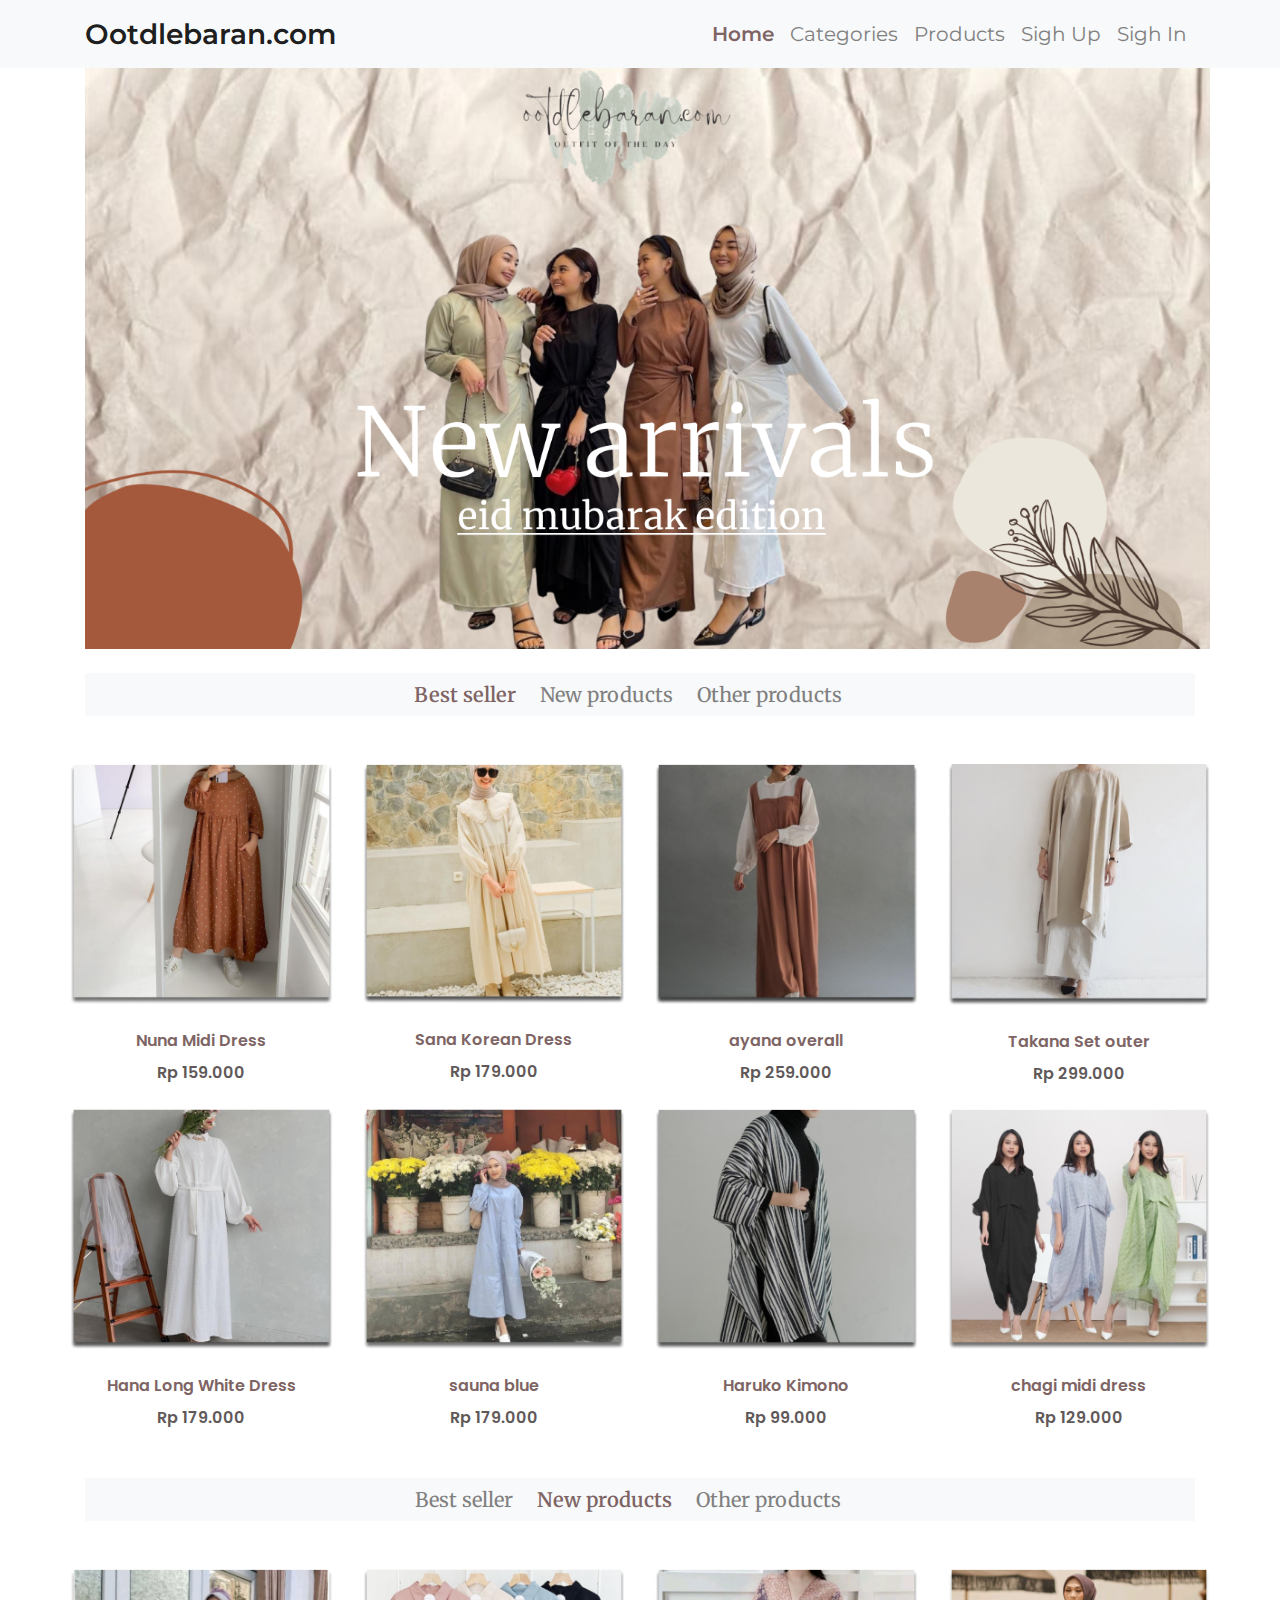
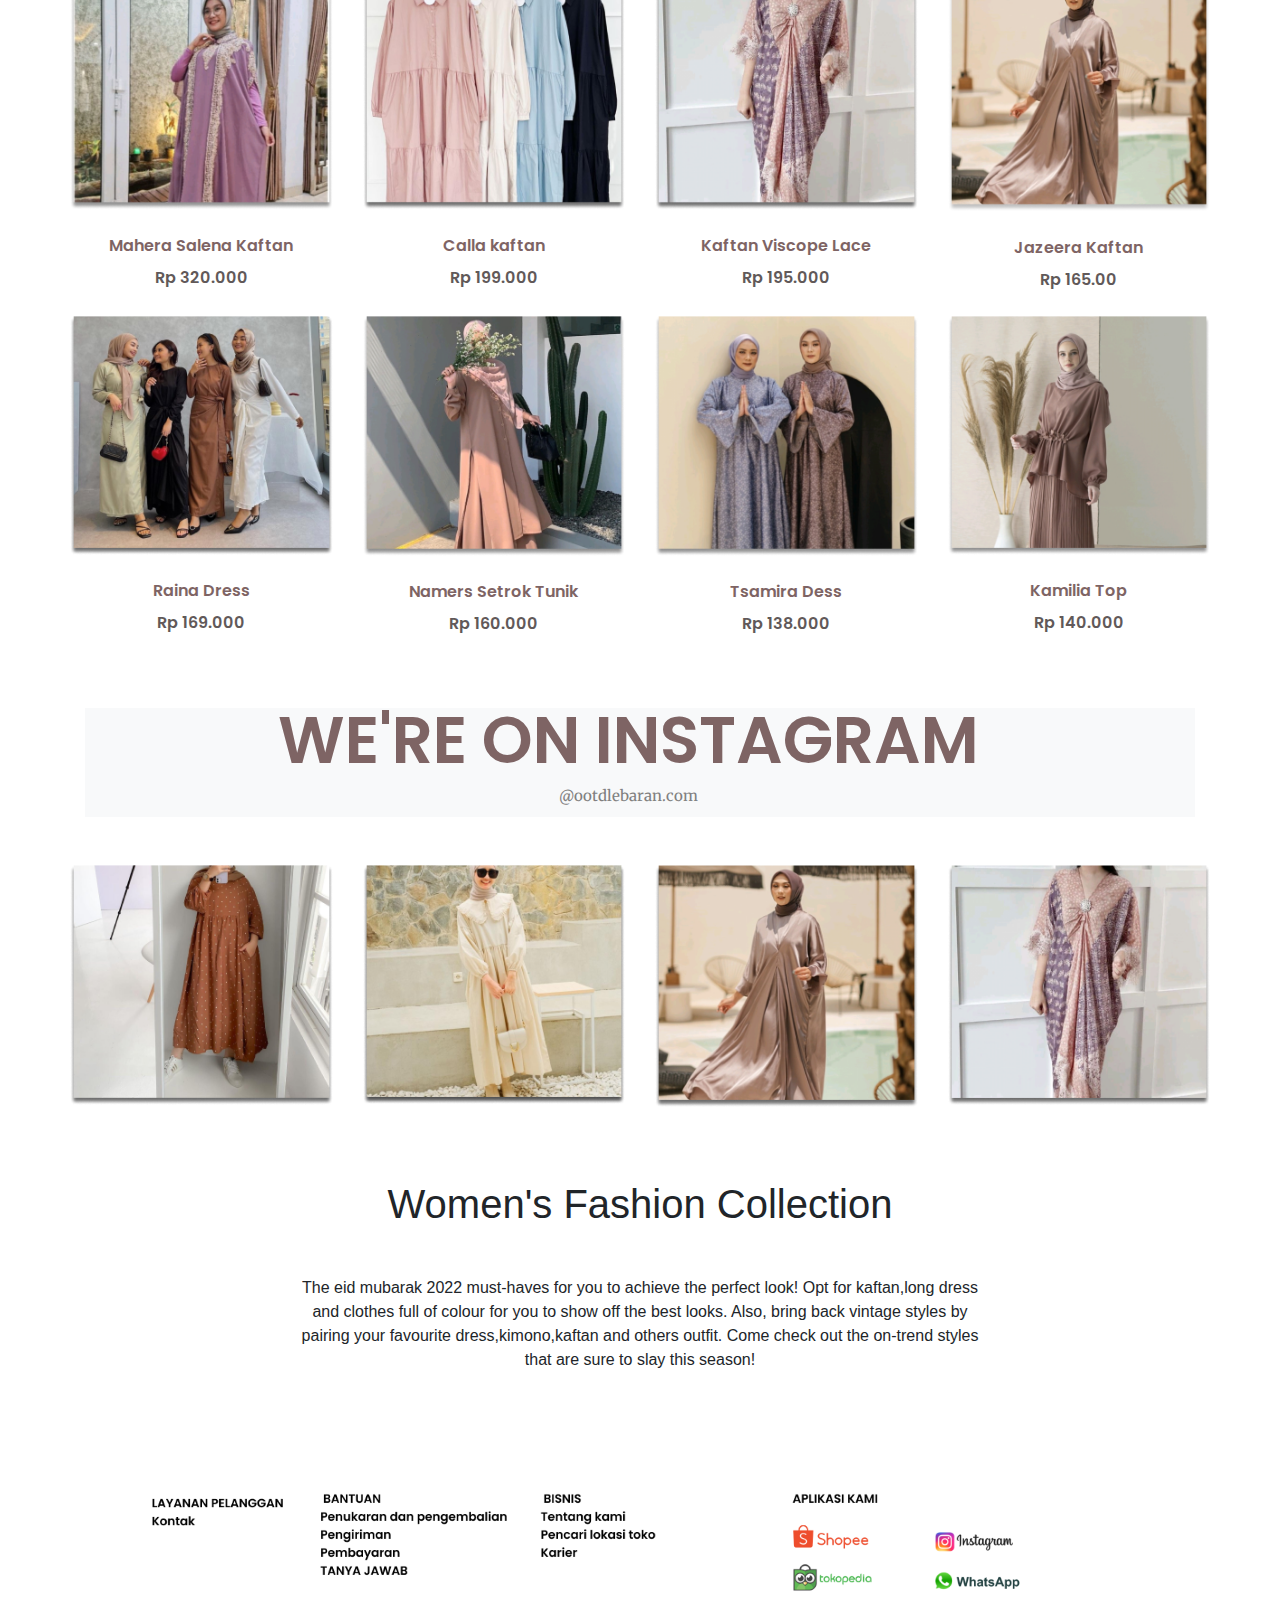
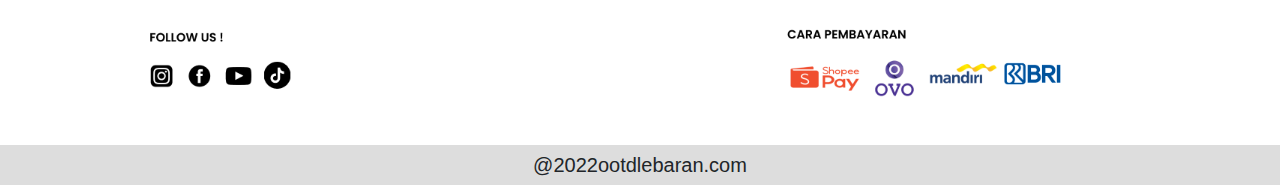
<file: index.html>
<!doctype html>
<html lang="en">
  <head>
    <!-- Required meta tags -->
    <meta charset="utf-8">
    <meta name="viewport" content="width=device-width, initial-scale=1, shrink-to-fit=no">

    <!-- Bootstrap CSS -->
    <link rel="stylesheet" href="frondend/libraries/bootstrap/css/bootstrap.css">
    <!-- My CSS-->
    <link rel="stylesheet" href="frondend/styles/main.css">

    <!--google fonts-->
    <link href="https://fonts.googleapis.com/css2?family=Merriweather:wght@300;400;700&family=Montserrat:wght@100;200;300;400;500;600;700&family=Poppins:wght@100;200;300;400;500;600;700&display=swap" rel="stylesheet">

    <title>ootdlebaran.com</title>
  </head>
  <body>

    <!--header-->
    <header>
      <nav class="navbar navbar-expand-lg navbar-light bg-light">
       <div class="container">
        <a class="navbar-brand" href="#">Ootdlebaran.com</a>
        <button class="navbar-toggler" type="button" data-toggle="collapse" data-target="#navbarNav" aria-controls="navbarNav" aria-expanded="false" aria-label="Toggle navigation">
          <span class="navbar-toggler-icon"></span>
        </button>
        <div class="collapse navbar-collapse" id="navbarNav">
          <ul class="navbar-nav ml-auto">
            <li class="nav-item active ">
              <a class="nav-link active  " href="index.html">Home </a>
            </li>
            <li class="nav-item ">
              <a class="nav-link " href="indexctg.html">Categories</a>
            </li>
            <li class="nav-item">
              <a class="nav-link" href="index2.html">Products</a>
            </li>
            <li class="nav-item">
              <a class="nav-link" href="#">Sigh Up</a>
            </li>
            <li class="nav-item">
              <a class="nav-link" href="#">Sigh In</a>
            </li>
          </ul>
        </div>
       </div>
      </nav>
    </header>
    <!--Tutup header-->

    <!--Hero Section-->
    <section>
      <div class="container">
        <div class="row ml-auto">
            <img src="frondend/img/Group 39.png" class="img-fluid">
        </div>
      </div>
    </section>
    <!--Tutup Hero Section-->
  <br>
     <!--judul-->
     <trend>
      <div class="container">
        <nav class="navbar navbar-expand-lg navbar-light bg-light">
          <button class="navbar-toggler" type="button" data-toggle="collapse" data-target="#navbarNav" aria-controls="navbarNav" aria-expanded="false" aria-label="Toggle navigation">
            <span class="navbar-toggler-icon"></span>
          </button>
          <div class="collapse navbar-collapse" id="navbarNav">
            <ul class="navbar-nav m-auto">
              <li class="nav1-item active mr-4">
                <a class="nav1-link active" href="index.html"> Best seller </a>
              </li>
              <li class="nav1-item mr-4">
                <a class="nav1-link " href="#">New products</a>
              </li>
              <li class="nav1-item mr-4">
                <a class="nav1-link " href="#">Other products</a>
              </li>
            </ul>
          </div>
        </nav>
      </div>
     </trend>
     <!--tutup judul-->

    <!--Best Seller -->
    <section class="best-products">
      <div class="container">
        <div class="row"> 
        </div>
        <div class="row">
          <div class="col-6 col-md-4 col-lg-3">
            <div class="col-12">
              <h4 class="mb-5 mt-5"></h4>
            </div>
          </div>
          <div class="row">
            <div class="col-6 col-md-4 col-lg-3">
              <a href="index2.html" class="component-products d-block"> 
                <div class="products-image mb-4">
                  <img src="frondend/img/gambar atas 1.png" alt="" class="w-100" />
                </div>
                <div class="products-text mb-2">
                  Nuna Midi Dress
                </div>
                <div class="products-price">
                  Rp 159.000
                </div>
                <br>
              </a>
            </div>
            <div class="col-6 col-md-4 col-lg-3">
              <a href="index2.html" class="component-products d-block"> 
                <div class="products-image mb-4">
                  <img src="frondend/img/gambar atas 2.png" alt="" class="w-100" />
                </div>
                <div class="products-text mb-2">
                  Sana Korean Dress
                </div>
                <div class="products-price">
                  Rp 179.000
                </div>
              </a>
            </div>
            <div class="col-6 col-md-4 col-lg-3">
              <a href="index2.html" class="component-products d-block"> 
                <div class="products-image mb-4">
                  <img src="frondend/img/gambar atas 3.png" alt="" class="w-100" />
                </div>
                <div class="products-text mb-2">
                  ayana overall
                </div>
                <div class="products-price">
                  Rp 259.000
                </div>
              </a>
            </div>
            <div class="col-6 col-md-4 col-lg-3">
              <a href="index2.html" class="component-products d-block"> 
                <div class="products-image mb-4">
                  <img src="frondend/img/gambar atas 4.png" alt="" class="w-100" />
                </div>
                <div class="products-text mb-2">
                  Takana Set outer 
                </div>
                <div class="products-price">
                  Rp 299.000
                </div>
              </a>
            </div>
            <div class="col-6 col-md-4 col-lg-3">
              <a href="index2.html" class="component-products d-block"> 
                <div class="products-image mb-4">
                  <img src="frondend/img/gambar atas 5.png" alt="" class="w-100" />
                </div>
                <div class="products-text mb-2">
                  Hana Long White Dress 
                </div>
                <div class="products-price">
                  Rp 179.000
                </div>
              </a>
            </div>
            <div class="col-6 col-md-4 col-lg-3">
              <a href="index2.html" class="component-products d-block"> 
                <div class="products-image mb-4">
                  <img src="frondend/img/gambar atas 6.png" alt="" class="w-100" />
                </div>
                <div class="products-text mb-2">
                  sauna blue 
                </div>
                <div class="products-price">
                  Rp 179.000
                </div>
              </a>
            </div>
            <div class="col-6 col-md-4 col-lg-3">
              <a href="pages/detail.html" class="component-products d-block"> 
                <div class="products-image mb-4">
                  <img src="frondend/img/gambar atas 7.png" alt="" class="w-100" />
                </div>
                <div class="products-text mb-2">
                  Haruko Kimono 
                </div>
                <div class="products-price">
                Rp 99.000
                </div>
                <br>
              </a>
            </div>
            <div class="col-6 col-md-4 col-lg-3">
              <a href="index2.html" class="component-products d-block"> 
                <div class="products-image mb-4">
                  <img src="frondend/img/gambar atass 8.png" alt="" class="w-100" />
                </div>
                <div class="products-text mb-2">
                  chagi midi dress
                </div>
                <div class="products-price">
                  Rp 129.000
                </div>
              </a>
            </div>
          </div>
        </div>
      </section>
      <br>

      <!--judul 2-->
      <trend>
        <div class="container">
        <nav class="navbar navbar-expand-lg navbar-light bg-light">
          <button class="navbar-toggler" type="button" data-toggle="collapse" data-target="#navbarNav" aria-controls="navbarNav" aria-expanded="false" aria-label="Toggle navigation">
            <span class="navbar-toggler-icon"></span>
          </button>
          <div class="collapse navbar-collapse" id="navbarNav">
            <ul class="navbar-nav m-auto">
              <li class="nav1-item mr-4">
                <a class="nav1-link " href="#"> Best seller </a>
              </li>
              <li class="nav1-item active mr-4">
                <a class="nav1-link active  " href="#">New products</a>
              </li>
              <li class="nav1-item mr-4">
                <a class="nav1-link " href="#">Other products</a>
              </li>
            </ul>
          </div>
        </nav>
      </div>
     </trend>
     <!--tutup judul-->

   <!-- new products -->
    <section class="best-products">
    <div class="container">
      <div class="row"> 
      </div>
      <div class="row">
        <div class="col-6 col-md-4 col-lg-3">
          <div class="col-12">
            <h4 class="mb-5 mt-5"></h4>
          </div>
        </div>
        <div class="row">
          <div class="col-6 col-md-4 col-lg-3">
            <a href="index2.html" class="component-products d-block"> 
              <div class="products-image mb-4">
                <img src="frondend/img/gambar 2.png" alt="" class="w-100" />
              </div>
              <div class="products-text mb-2">
                Mahera Salena  Kaftan 
              </div>
              <div class="products-price">
                Rp 320.000
              </div>
            </a>
          </div>
          <div class="col-6 col-md-4 col-lg-3">
            <a href="index2.html" class="component-products d-block"> 
              <div class="products-image mb-4">
                <img src="frondend/img/WhatsApp Image 2022-04-13 at 20.20 5.png" alt="" class="w-100" />
              </div>
              <div class="products-text mb-2">
                Calla kaftan 
              </div>
              <div class="products-price">
                Rp 199.000
              </div>
            </a>
          </div>
          <div class="col-6 col-md-4 col-lg-3">
            <a href="index2.html" class="component-products d-block"> 
              <div class="products-image mb-4">
                <img src="frondend/img/gambar 3.png" alt="" class="w-100" />
              </div>
              <div class="products-text mb-2">
                Kaftan Viscope Lace 
              </div>
              <div class="products-price">
                Rp 195.000
              </div>
            </a>
          </div>
          <div class="col-6 col-md-4 col-lg-3">
            <a href="index2.html" class="component-products d-block"> 
              <div class="products-image mb-4">
                <img src="frondend/img/gambar 4.png" alt="" class="w-100" />
              </div>
              <div class="products-text mb-2">
                Jazeera Kaftan 
              </div>
              <div class="products-price">
                Rp 165.00
              </div>
              <br>
            </a>
          </div>
          <div class="col-6 col-md-4 col-lg-3">
            <a href="index2.html" class="component-products d-block"> 
              <div class="products-image mb-4">
                <img src="frondend/img/gambar 5.png" alt="" class="w-100" />
              </div>
              <div class="products-text mb-2">
                Raina Dress
              </div>
              <div class="products-price">
                Rp 169.000
              </div>
            </a>
          </div>
          <div class="col-6 col-md-4 col-lg-3">
            <a href="index2.html" class="component-products d-block"> 
              <div class="products-image mb-4">
                <img src="frondend/img/gambar 6.png" alt="" class="w-100" />
              </div>
              <div class="products-text mb-2">
                Namers Setrok Tunik
              </div>
              <div class="products-price">
                Rp 160.000
              </div>
            </a>
          </div>
          <div class="col-6 col-md-4 col-lg-3">
            <a href="index2.html" class="component-products d-block"> 
              <div class="products-image mb-4">
                <img src="frondend/img/gambar 7.png" alt="" class="w-100" />
              </div>
              <div class="products-text mb-2">
                Tsamira Dess
              </div>
              <div class="products-price">
                Rp 138.000
              </div>
            </a>
          </div>
          <div class="col-6 col-md-4 col-lg-3">
            <a href="index2.htm" class="component-products d-block"> 
              <div class="products-image mb-4">
                <img src="frondend/img/gambar 8.png" alt="" class="w-100" />
              </div>
              <div class="products-text mb-2">
                Kamilia Top 
              </div>
              <div class="products-price">
                Rp 140.000
              </div>
            </a>
          </div>
        </div>
      </div>
    </section>
    <!--tutup new products-->

    <br><br><br>
      <!--judul 3-->
      <trend>
        <div class="container">
        <nav class="navbar navbar-expand-lg navbar-light bg-light">
          <button class="navbar-toggler" type="button" data-toggle="collapse" data-target="#navbarNav" aria-controls="navbarNav" aria-expanded="false" aria-label="Toggle navigation">
            <span class="navbar-toggler-icon"></span>
          </button>
          <div class="collapse navbar-collapse" id="navbarNav">
            <ul class="navbar-nav m-auto">
              <li class="nav2-item mr-4">
                <a class="nav2-link " href="#">WE'RE ON INSTAGRAM </a>
              </li>
            </ul>
          </div>
        </nav>
      </div>
     </trend>
     <!--tutup judul-->

       <!--judul 4-->
      <trend>
        <div class="container">
        <nav class="navbar navbar-expand-lg navbar-light bg-light">
          <button class="navbar-toggler" type="button" data-toggle="collapse" data-target="#navbarNav" aria-controls="navbarNav" aria-expanded="false" aria-label="Toggle navigation">
            <span class="navbar-toggler-icon"></span>
          </button>
          <div class="collapse navbar-collapse" id="navbarNav">
            <ul class="navbar-nav m-auto">
              <li class="nav3-item mr-4">
                <a class="nav3-link " href="#"> @ootdlebaran.com </a>
              </li>
            </ul>
          </div>
        </nav>
      </div>
     </trend>
     <!--tutup judul-->
    <!-- new products -->
    <section class="best-products">
      <div class="container">
        <div class="row"> 
        </div>
        <div class="row">
          <div class="col-6 col-md-4 col-lg-3">
            <div class="col-12">
              <h4 class="mb-5 mt-5"></h4>
            </div>
          </div>
          <div class="row">
            <div class="col-6 col-md-4 col-lg-3">
              <a href="index2.html" class="component-products d-block"> 
                <div class="products-image mb-4">
                  <img src="frondend/img/gambar bawah 1.png" alt="" class="w-100" />
                </div>
                <div class="products-text mb-2">
                </div>
              </a>
            </div>
            <div class="col-6 col-md-4 col-lg-3">
              <a href="index2.html" class="component-products d-block"> 
                <div class="products-image mb-4">
                  <img src="frondend/img/gambar bawah 2.png" alt="" class="w-100" />
                </div>
                <div class="products-text mb-2"> 
                </div>
              </a>
            </div>
            <div class="col-6 col-md-4 col-lg-3">
              <a href="pages/detail.html" class="component-products d-block"> 
                <div class="products-image mb-4">
                  <img src="frondend/img/gambar bawah 3.png" alt="" class="w-100" />
                </div>
                <div class="products-text mb-2">
                </div>
              </a>
            </div>
            <div class="col-6 col-md-4 col-lg-3">
              <a href="pages/detail.html" class="component-products d-block"> 
                <div class="products-image mb-4">
                  <img src="frondend/img/gambar bawah 4.png" alt="" class="w-100" />
                </div>
                <div class="products-text mb-2"> 
                </div>
              </a>
            </div>
          </div>
        </div>
    </section>
      <!--tutup new products-->
     <!-- Hero Banner -->
  <section class="pt-5 hero-banner">
    <div class="container">
      <div class="row align-items-center">
          <h1 class="m-auto">
            Women's Fashion Collection 
          </h1> 
          <div class="m-auto p-5"> 
            <p style="text-align: center ;">
            The eid mubarak 2022 must-haves for you to achieve the perfect look! Opt for kaftan,long dress
            <br>
             and clothes full of colour for you to show off the best looks. Also, bring back vintage styles
             by <br> pairing your favourite dress,kimono,kaftan and others outfit. Come check out the on-trend styles <br> that are sure to slay this season!
            </p>
          </div>
         <br><br>
      </div>
    </div>
  </section>

  <!--Hero Section-->
  <section>
    <div class="container">
      <div class="row ml-auto">
          <img src="frondend/img/Group 40.png" class="img-fluid">
      </div>
    </div>
  </section>
  <!--Tutup Hero Section-->

  <footer style="background-color: #dddddd;">
    <div class="container">
        <div class="footer">
            <div class="row">
                <h5 class="mx-auto my-2 d-block" > @2022ootdlebaran.com</h5>
            </div>
        </div>
    </div>
  </footer>

        
    <!-- Option 1: jQuery and Bootstrap Bundle (includes Popper) -->
    <script src="https://cdn.jsdelivr.net/npm/jquery@3.5.1/dist/jquery.slim.min.js" integrity="sha384-DfXdz2htPH0lsSSs5nCTpuj/zy4C+OGpamoFVy38MVBnE+IbbVYUew+OrCXaRkfj" crossorigin="anonymous"></script>
    <script src="frondend/libraries/bootstrap/js/bootstrap.js"></script>

   
  </body>
</html>
</file>
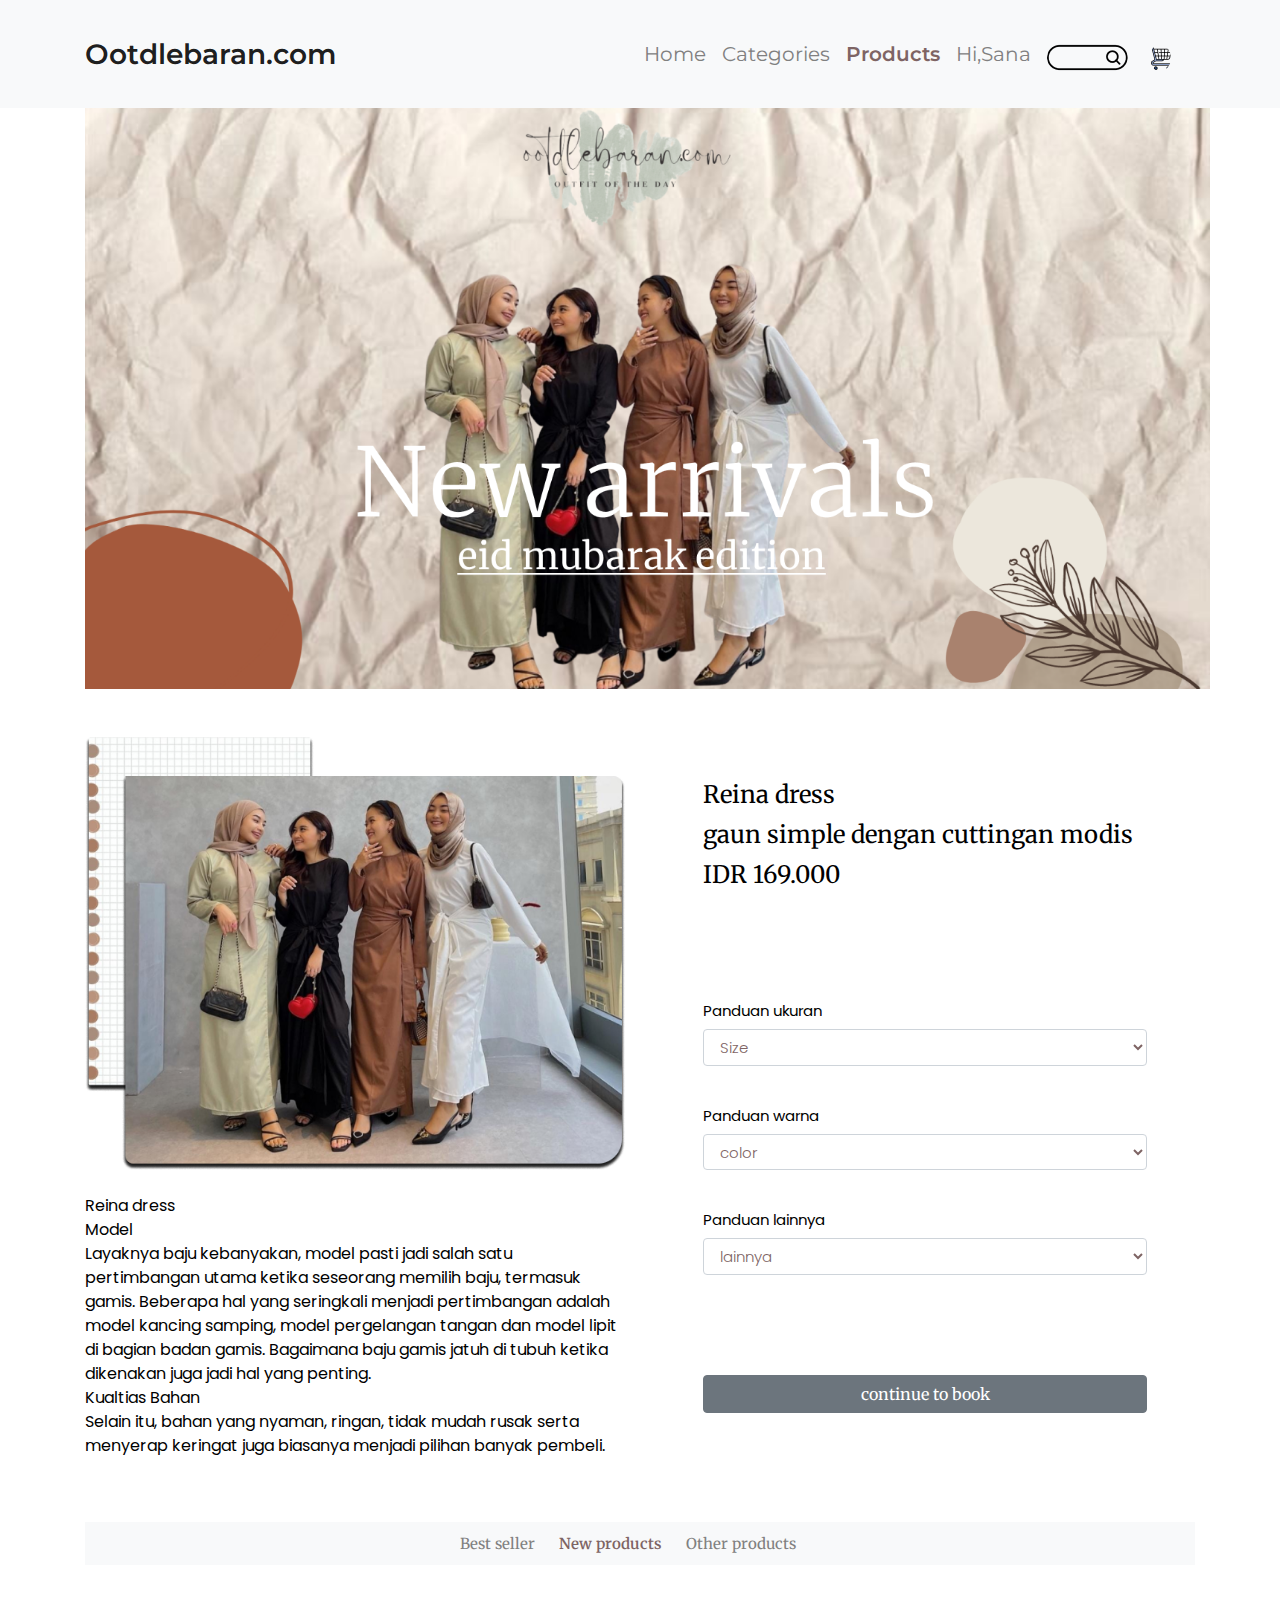
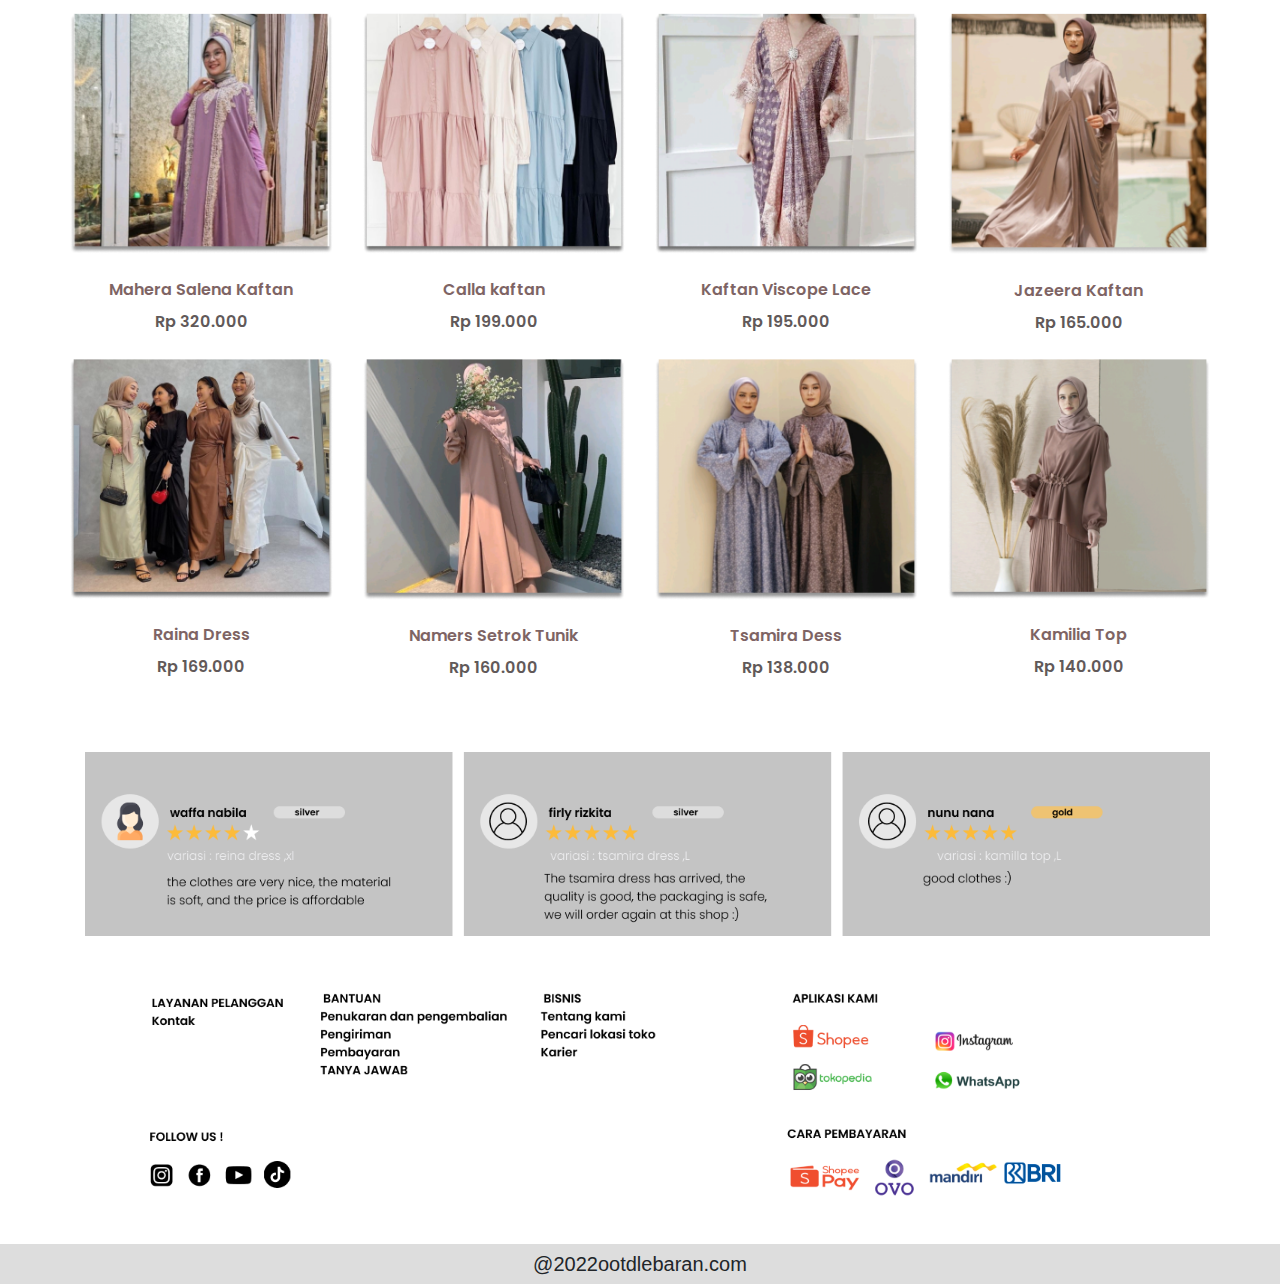
<file: index2.html>
<!doctype html>
<html lang="en">
  <head>
    <!-- Required meta tags -->
    <meta charset="utf-8">
    <meta name="viewport" content="width=device-width, initial-scale=1, shrink-to-fit=no">

    <!-- Bootstrap CSS -->
    <link rel="stylesheet" href="frondend/libraries/bootstrap/css/bootstrap.css">
    <!-- My CSS-->
    <link rel="stylesheet" href="frondend/styles/main.css">

    <!--google fonts-->
    <link href="https://fonts.googleapis.com/css2?family=Merriweather:wght@300;400;700&family=Montserrat:wght@100;200;300;400;500;600;700&family=Poppins:wght@100;200;300;400;500;600;700&display=swap" rel="stylesheet">

    <title>Hello, world!</title>
  </head>
  <body>
    
      <!--header-->
      <header>
        <nav class="navbar navbar-expand-lg navbar-light bg-light">
         <div class="container">
          <a class="navbar-brand" href="#">Ootdlebaran.com</a>
          <button class="navbar-toggler" type="button" data-toggle="collapse" data-target="#navbarNav" aria-controls="navbarNav" aria-expanded="false" aria-label="Toggle navigation">
            <span class="navbar-toggler-icon"></span>
          </button>
          <div class="collapse navbar-collapse" id="navbarNav">
            <ul class="navbar-nav ml-auto ">
            <li class="nav-item active">
                <a class="nav-link" href="#">Home </a>
            </li>
            <li class="nav-item">
                <a class="nav-link" href="#">Categories</a>
            </li>
            <li class="nav-item">
                <a class="nav-link active" href="#">Products</a>
            </li>
            <li class="nav-item">
                <a class="nav-link" href="#">Hi,Sana</a>
            </li>

            </ul> 
        </ul>
        <!-- Desktop Menu -->
        <ul class="navbar-nav d-none d-lg-flex">
          <li class="nav-item dropdown">
            <a href="#" class="nav-link mt-2" id="navbarDropdown" role="button" data-toggle="dropdown">
              <img src="frondend/img/keranjang.png" alt="icon user" class="rounded-circle mr-2 profile-picture">
              <img src="frondend/img/keranjang 2.png" alt="icon user" class="rounded-circle ml-2 profile-picture">
            </li>
            </a>
          </li>
        </ul>
              
          </div>
         </div>
        </nav>
        </header>
     <!--tutup header-->

      <!--Hero Section-->
         <section>
        <div class="container">
          <div class="row ml-auto">
              <img src="frondend/img/Group 39.png" class="img-fluid">
          </div>
        </div>
        </section>
      <!--Tutup Hero Section-->

     <!--section-->
     <section>
        <div class="container">
            <div class="row">
                <div class="col-6">
                    <div class="col-md-15 pl-15 mt-5">
                        <div>
                          <img src="frondend/img/Group 41.png" alt="" class="img-fluid " />
                          <!-- <img src="frontend/images/banner-frame.png" alt="" class="img-fluid position-absolute banner-img-frame">
                          <img src="frontend/images/banner-frame-1.png" alt="" class="img-fluid position-absolute banner-img-frame-1"> -->
                        </div>
                      </div>
                      
                          <div class="col-lg-15">
                            <p> <br> Reina dress <br>
                              Model <br>
                              Layaknya baju kebanyakan, model pasti jadi salah satu pertimbangan utama ketika seseorang memilih baju, termasuk gamis. Beberapa hal yang seringkali menjadi pertimbangan adalah model kancing samping, model pergelangan tangan dan model lipit di bagian badan gamis. Bagaimana baju gamis jatuh di tubuh ketika dikenakan juga jadi hal yang penting. <br>
                              Kualtias Bahan <br>
                              Selain itu, bahan yang nyaman, ringan, tidak mudah rusak serta menyerap keringat juga biasanya menjadi pilihan banyak pembeli. </p>
                          </div>
                </div>
                <div class="col-6 ">
                  <div class="col-md-30 p-5 mt-5">
                    <div class="col-lg-50">
                      <p>Reina dress <br><br>
                        gaun simple dengan cuttingan modis <br><br>
                        IDR 169.000
                        <br><br><br><br><br><br>
                  <div>
                    <div class="col-lg-35">
                        <h5 class="booking-title">Panduan ukuran</h5>
                     <select class="form-control">
                      <option value="if">Size</option>
                      <option value="ms">M</option>
                      <option value="ak">L</option>
                      <option value="ak">XL</option>
                     </select><br><br>
                     <h5 class="booking-title">Panduan warna</h5>
                     <select class="form-control">
                      <option value="if">color</option>
                      <option value="ms">Black</option>
                      <option value="ak">Broken white</option>
                      <option value="ak">Mocca</option>
                      <option value="ak">Sage green</option>
                     </select><br><br>
                     <h5 class="booking-title">Panduan lainnya</h5>
                     <select class="form-control">
                      <option value="if">lainnya</option>
                     </select><br><br><br><br><br>

                     <a class="btn btn-secondary btn-block"
                     type="submit" href="index3.html">continue to book</a>
                        </div>
                              </div>
                            </div>
                          </div>
                        </div>
                  </div>
                </div>
            </div>
        </div>
     </section>
     <!--tutup Section-->

     <!--Judul-->
     <br><br>
     <trend>
      <div class="container">
      <nav class="navbar navbar-expand-lg navbar-light bg-light">
        <button class="navbar-toggler" type="button" data-toggle="collapse" data-target="#navbarNav" aria-controls="navbarNav" aria-expanded="false" aria-label="Toggle navigation">
          <span class="navbar-toggler-icon"></span>
        </button>
        <div class="collapse navbar-collapse" id="navbarNav">
          <ul class="navbar-nav m-auto">
            <li class="nav3-item mr-4">
              <a class="nav3-link" href="#"> Best seller </a>
            </li>
            <li class="nav3-item active mr-4">
              <a class="nav3-link active " href="#">New products</a>
            </li>
            <li class="nav3-item mr-4">
              <a class="nav3-link " href="#">Other products</a>
            </li>
          </ul>
        </div>
      </nav>
    </div>
   </trend>
   <!--tutup judul-->

   <!-- new products -->
   <section class="best-products">
    <div class="container">
      <div class="row"> 
      </div>
      <div class="row">
        <div class="col-6 col-md-4 col-lg-3">
          <div class="col-12">
            <h4 class="mb-5 mt-5"></h4>
          </div>
        </div>
        <div class="row">
          <div class="col-6 col-md-2 col-lg-3">
            <a href="pages/detail.html" class="component-products d-block"> 
              <div class="products-image mb-4">
                <img src="frondend/img/gambar 2.png" alt="" class="w-100" />
              </div>
              <div class="products-text mb-2">
                Mahera Salena  Kaftan 
              </div>
              <div class="products-price">
                Rp 320.000
              </div>
            </a>
          </div>
          <div class="col-6 col-md-4 col-lg-3">
            <a href="pages/detail.html" class="component-products d-block"> 
              <div class="products-image mb-4">
                <img src="frondend/img/WhatsApp Image 2022-04-13 at 20.20 5.png" alt="" class="w-100" />
              </div>
              <div class="products-text mb-2">
                Calla kaftan 
              </div>
              <div class="products-price">
                Rp 199.000
              </div>
            </a>
          </div>
          <div class="col-6 col-md-4 col-lg-3">
            <a href="pages/detail.html" class="component-products d-block"> 
              <div class="products-image mb-4">
                <img src="frondend/img/gambar 3.png" alt="" class="w-100" />
              </div>
              <div class="products-text mb-2">
                Kaftan Viscope Lace 
              </div>
              <div class="products-price">
                Rp 195.000
              </div>
            </a>
          </div>
          <div class="col-6 col-md-4 col-lg-3">
            <a href="pages/detail.html" class="component-products d-block"> 
              <div class="products-image mb-4">
                <img src="frondend/img/gambar 4.png" alt="" class="w-100" />
              </div>
              <div class="products-text mb-2">
                Jazeera Kaftan 
              </div>
              <div class="products-price">
                Rp 165.000
              </div>
              <br>
            </a>
          </div>
          <div class="col-6 col-md-4 col-lg-3">
            <a href="pages/detail.html" class="component-products d-block"> 
              <div class="products-image mb-4">
                <img src="frondend/img/gambar 5.png" alt="" class="w-100" />
              </div>
              <div class="products-text mb-2">
                Raina Dress
              </div>
              <div class="products-price">
                Rp 169.000
              </div>
            </a>
          </div>
          <div class="col-6 col-md-4 col-lg-3">
            <a href="pages/detail.html" class="component-products d-block"> 
              <div class="products-image mb-4">
                <img src="frondend/img/gambar 6.png" alt="" class="w-100" />
              </div>
              <div class="products-text mb-2">
                Namers Setrok Tunik
              </div>
              <div class="products-price">
                Rp 160.000
              </div>
            </a>
          </div>
          <div class="col-6 col-md-4 col-lg-3">
            <a href="pages/detail.html" class="component-products d-block"> 
              <div class="products-image mb-4">
                <img src="frondend/img/gambar 7.png" alt="" class="w-100" />
              </div>
              <div class="products-text mb-2">
                Tsamira Dess
              </div>
              <div class="products-price">
                Rp 138.000
              </div>
            </a>
          </div>
          <div class="col-6 col-md-4 col-lg-3">
            <a href="pages/detail.html" class="component-products d-block"> 
              <div class="products-image mb-4">
                <img src="frondend/img/gambar 8.png" alt="" class="w-100" />
              </div>
              <div class="products-text mb-2">
                Kamilia Top 
              </div>
              <div class="products-price">
                Rp 140.000
              </div>
            </a>
          </div>
        </div>
      </div>
    </section>
    <!--tutup new products-->

    <!--Hero Section-->
    <section>
      <br><br><br>
      <div class="container">
        <div class="row ml-auto">
            <img src="frondend/img/Group 13.png" class="img-fluid">
        </div>
      </div>
    </section>
    <!--Tutup Hero Section-->

    

 <!--Hero Section-->
 <section>
  <div class="container">
    <div class="row ml-auto">
        <img src="frondend/img/Group 40.png" class="img-fluid">
    </div>
  </div>
</section>
<!--Tutup Hero Section-->


    <footer style="background-color: #dddddd;">
      <div class="container">
          <div class="footer">
              <div class="row">
                  <h5 class="mx-auto my-2 d-block" > @2022ootdlebaran.com</h5>
              </div>
          </div>
      </div>
    </footer>
  
        
  

      
    

      <!-- Option 1: jQuery and Bootstrap Bundle (includes Popper) -->
       <script src="https://cdn.jsdelivr.net/npm/jquery@3.5.1/dist/jquery.slim.min.js" integrity="sha384-DfXdz2htPH0lsSSs5nCTpuj/zy4C+OGpamoFVy38MVBnE+IbbVYUew+OrCXaRkfj" crossorigin="anonymous"></script>
       <script src="frondend/libraries/bootstrap/js/bootstrap.js"></script>
   
      
     </body>
   </html>
</file>
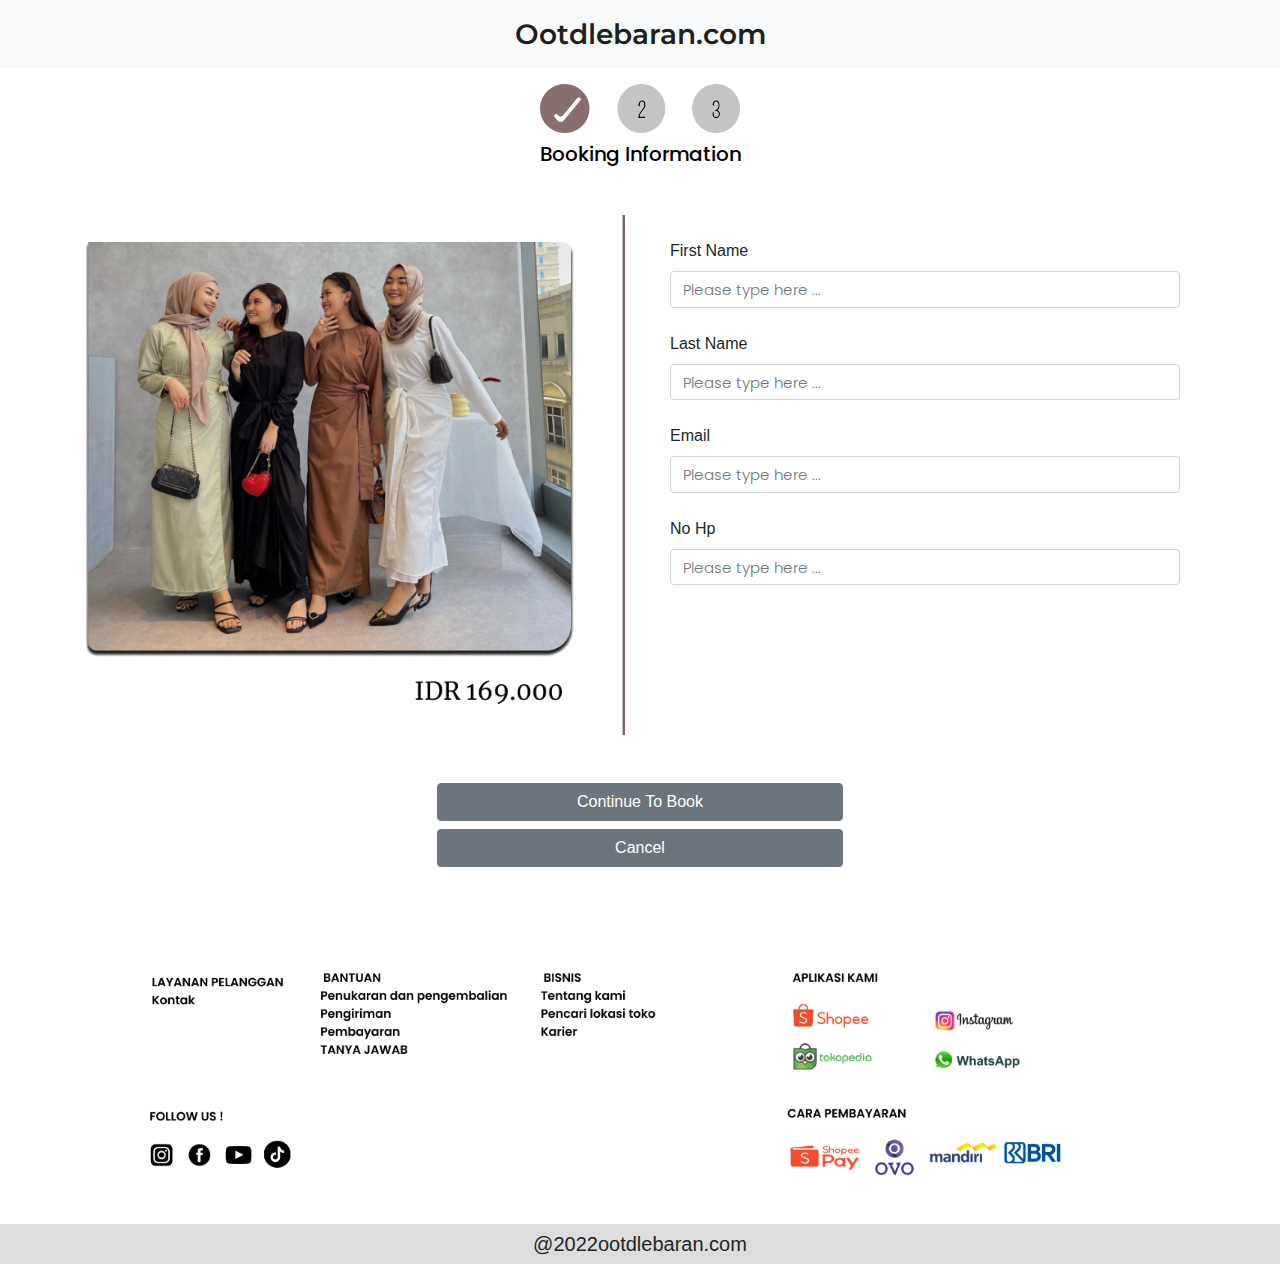
<file: index3.html>
<!doctype html>
<html lang="en">
  <head>
    <!-- Required meta tags -->
    <meta charset="utf-8">
    <meta name="viewport" content="width=device-width, initial-scale=1, shrink-to-fit=no">

    <!-- Bootstrap CSS -->
    <link rel="stylesheet" href="frondend/libraries/bootstrap/css/bootstrap.css">
    <!-- My CSS-->
    <link rel="stylesheet" href="frondend/styles/main.css">

    <!--google fonts-->
    <link href="https://fonts.googleapis.com/css2?family=Merriweather:wght@300;400;700&family=Montserrat:wght@100;200;300;400;500;600;700&family=Poppins:wght@100;200;300;400;500;600;700&display=swap" rel="stylesheet">

    <title>ootdlebaran.com</title>
    <head>
    </head>
    <body>
      <header>
        <nav class="navbar navbar-expand-lg navbar-light bg-light">
         <div class="container">

          <a class="navbar-brand mx-auto" href="#">Ootdlebaran.com</a>
          <button class="navbar-toggler" type="button" data-toggle="collapse" data-target="#navbarNav" aria-controls="navbarNav" aria-expanded="false" aria-label="Toggle navigation">
            <span class="navbar-toggler-icon"></span>
          </button>
         </div>
        </nav>
      </header>
         <!-- Page Content -->
      <div class="container booking-page-1">
        <div class="row">
          <div class="col-12">
            <br>
            <img src="frondend/img/Group 37.png" style="width: 200px;" class="mx-auto d-block stepper">
           </div>
           <br>
           <div class="col-12">
            <br>
            <div class="text-center">
                <h1 class="title-booking1">Booking Information</h1>
            </div>
        </div>
        </div>
      </div>
  
    <!--tutup page content-->
    
 <!--section1-->
  <section>
     <div class="container">
          <div class="row">
              <div class="col-6">
                  <div class="col-md-15 pl-15 mt-5">
                      <div>
                        <img src="frondend/img/Group 43.png" alt="" class="img-fluid " />
                        <!-- <img src="frontend/images/banner-frame.png" alt="" class="img-fluid position-absolute banner-img-frame">
                        <img src="frontend/images/banner-frame-1.png" alt="" class="img-fluid position-absolute banner-img-frame-1"> -->
                      </div>
                    </div>
                    
                       
              </div>
              <div class="col-6 ">
               <br><br> 
               <div class="col-md-12 mt-4 form-booking">
                  <label>First Name</label>
                  <div class="input-group">
                      <input type="text" class="form-control" placeholder="Please type here ...">
                  </div> <br>
                  <label>Last Name</label>
                  <div class="input-group">
                      <input type="text" class="form-control" placeholder="Please type here ...">
                  </div> <br>
                  <label>Email</label>
                  <div class="input-group">
                      <input type="email" class="form-control" placeholder="Please type here ...">
                  </div> <br>
                  <label>No Hp</label>
                  <div class="input-group">
                      <input type="number" class="form-control" placeholder="Please type here ...">
                  </div><br><br><br>
              </div>
          </div>
       </div>
    </div>
  </section>
<!--tutup section1-->

<!--section 2-->
  <div class="row mt-5 mb-5">
    <div class="col-4">
    </div>
      <div class="col-4">
      <div class="text-center">
          <a href="index4.html" type="button" class="btn btn-md btn-secondary btn-block btn-continue-booking">Continue To Book</a>
          <a href="index2.html" type="button" class="btn btn-md btn-secondary btn-block btn-cancel-booking mt-2">Cancel</a>
      </div>
    </div>
  </div>
<!--tutup section2-->

 <!--Hero Section-->
 <section>
  <div class="container">
    <div class="row ml-auto">
        <img src="frondend/img/Group 40.png" class="img-fluid">
    </div>
  </div>
</section>
<!--Tutup Hero Section-->


    <footer style="background-color: #dddddd;">
      <div class="container">
          <div class="footer">
              <div class="row">
                  <h5 class="mx-auto my-2 d-block" > @2022ootdlebaran.com</h5>
              </div>
          </div>
      </div>
    </footer>



   
    

     <!-- Option 1: jQuery and Bootstrap Bundle (includes Popper) -->
     <script src="https://cdn.jsdelivr.net/npm/jquery@3.5.1/dist/jquery.slim.min.js" integrity="sha384-DfXdz2htPH0lsSSs5nCTpuj/zy4C+OGpamoFVy38MVBnE+IbbVYUew+OrCXaRkfj" crossorigin="anonymous"></script>
     <script src="frondend/libraries/bootstrap/js/bootstrap.js"></script>
 
    
   </body>
 </html>
</file>
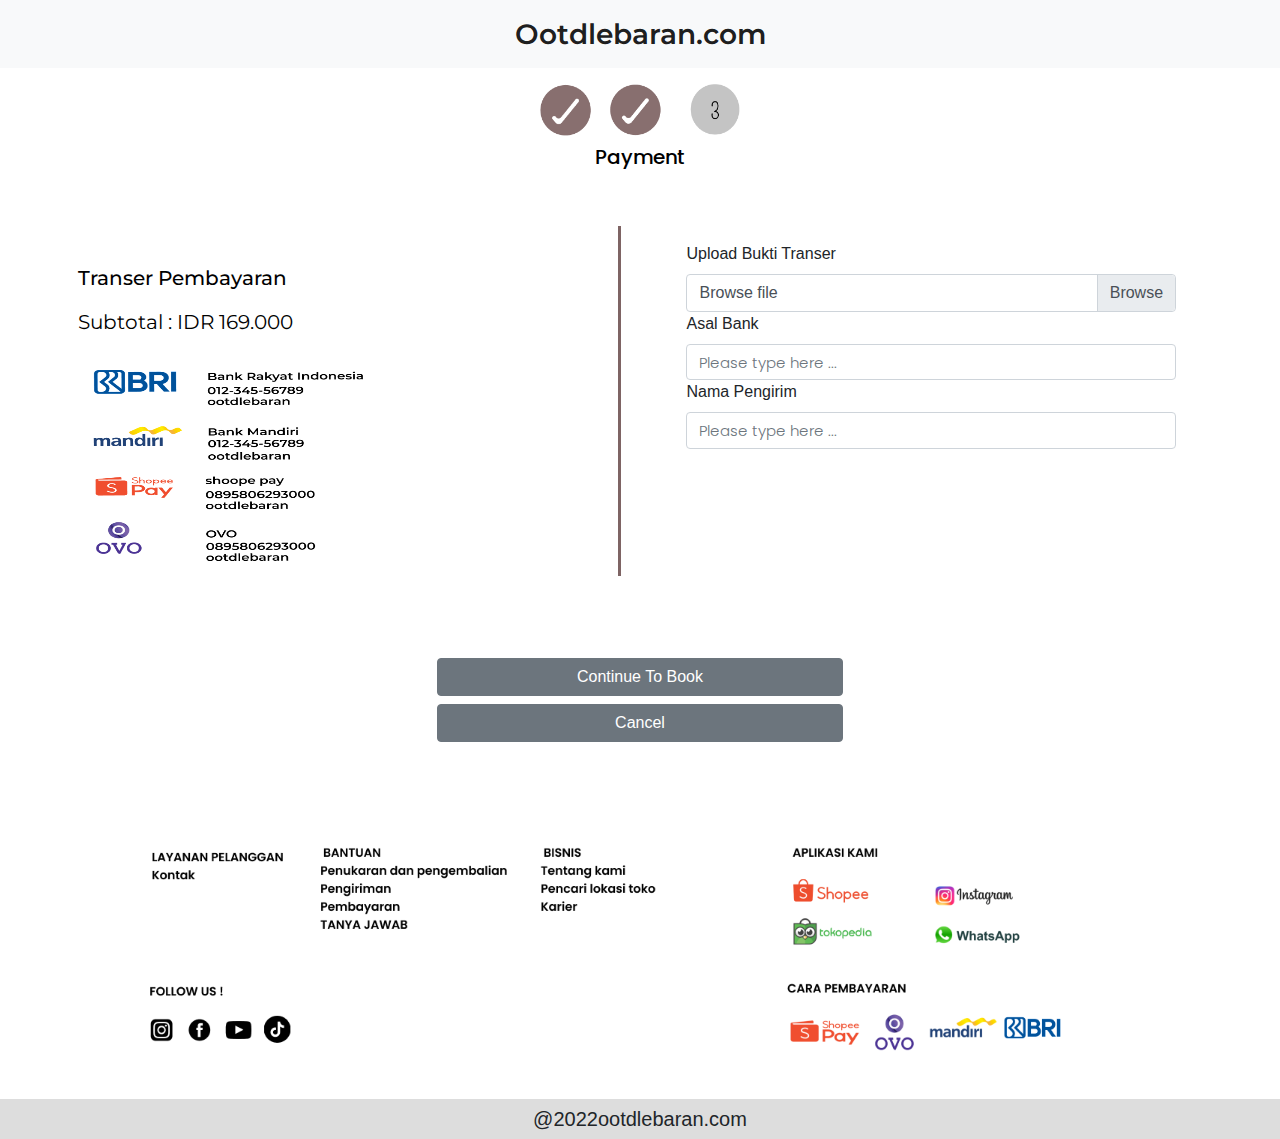
<file: index4.html>
<!doctype html>
<html lang="en">
  <head>
    <!-- Required meta tags -->
    <meta charset="utf-8">
    <meta name="viewport" content="width=device-width, initial-scale=1, shrink-to-fit=no">

    <!-- Bootstrap CSS -->
    <link rel="stylesheet" href="frondend/libraries/bootstrap/css/bootstrap.css">
    <!-- My CSS-->
    <link rel="stylesheet" href="frondend/styles/main.css">

    <!--google fonts-->
    <link href="https://fonts.googleapis.com/css2?family=Merriweather:wght@300;400;700&family=Montserrat:wght@100;200;300;400;500;600;700&family=Poppins:wght@100;200;300;400;500;600;700&display=swap" rel="stylesheet">

    <title>ootdlebaran.com</title>
  </head>
  <body>
    <header>
        <nav class="navbar navbar-expand-lg navbar-light bg-light">
         <div class="container">

          <a class="navbar-brand mx-auto" href="#">Ootdlebaran.com</a>
          <button class="navbar-toggler" type="button" data-toggle="collapse" data-target="#navbarNav" aria-controls="navbarNav" aria-expanded="false" aria-label="Toggle navigation">
            <span class="navbar-toggler-icon"></span>
          </button>
         </div>
        </nav>
      </header>
        <!-- Page Content -->
        <div class="container booking-page-1">
            <div class="row">
              <div class="col-12">
                <br>
                <img src="frondend/img/Group 45.png" style="width: 200px;" class="mx-auto d-block stepper">
               </div>
               <br>
               <div class="col-12">
                <br>
                <div class="text-center">
                    <h1 class="title-booking1">Payment</h1>
                </div>
            </div>
            </div>
        </div>
        <!--tutup page content-->
<!--bukak-->
<div class="row mt-5 ml-5">
    <div class="col-md-5 mt-5">
        <div class="col-12">
          <h5 class="mb-4">Transer Pembayaran</h5>
         Subtotal : IDR 169.000</h6>
        </div>
        <div class="col-12"> <br><br>
          <img src="frondend/img/Group 47.png" alt= "img" height="200" width="300">
        </div>
    </div>
    <div class="col-md-1 pt-2">
        <img src="frondend/img/Line 7.png" alt="img" height="350" width="3" class="mx-auto d-block"> 
    </div>

    <div class="col-md-5 mt-4 form-booking">
      <label>Upload Bukti Transer</label>
      <div class="input-group">
        <div class="custom-file mt-0">
          <input type="file" class="custom-file-input" id="inputGroupFile01" aria-describedby="inputGroupFileAddon01">
          <label class="custom-file-label mt-0">Browse file</label>
        </div>
      </div>
      <label>Asal Bank</label>
      <div class="input-group">
          <input type="text" class="form-control" placeholder="Please type here ...">
        </div>
        <label>Nama Pengirim </label>
        <div class="input-group">
            <input type="text" class="form-control" placeholder="Please type here ...">
        </div>
    </div>
</div>    
<br><br>
 <!--tutup-->
 <!--lala-->
    <div class="row mx-auto">
        <div class="col-20"></div>
        <div class="col-20">
            <div class="mx-auto">
            </div>
        </div>
        <div class="col-20"></div>
    </div>
  <div class="row mt-5 mb-5">
    <div class="col-4"></div>
    <div class="col-4">
        <div class="text-center">
            <a href="index5.html" type="button" class="btn btn-md btn-secondary btn-block btn-continue-booking">Continue To Book</a>
            <a href="index3.html" type="button" class="btn btn-md btn-secondary btn-block btn-cancel-booking mt-2">Cancel</a>
            </div>
        </div>
        <div class="col-4"></div>
  </div>
<!--akhir lala-->
 <!--Hero Section-->
 <section>
    <div class="container">
      <div class="row ml-auto">
          <img src="frondend/img/Group 40.png" class="img-fluid">
      </div>
    </div>
  </section>
  <!--Tutup Hero Section-->
  
  
      <footer style="background-color: #dddddd;">
        <div class="container">
            <div class="footer">
                <div class="row">
                    <h5 class="mx-auto my-2 d-block" > @2022ootdlebaran.com</h5>
                </div>
            </div>
        </div>
      </footer>
                  
                  
    

<!-- Option 1: jQuery and Bootstrap Bundle (includes Popper) -->
<script src="https://cdn.jsdelivr.net/npm/jquery@3.5.1/dist/jquery.slim.min.js" integrity="sha384-DfXdz2htPH0lsSSs5nCTpuj/zy4C+OGpamoFVy38MVBnE+IbbVYUew+OrCXaRkfj" crossorigin="anonymous"></script>
<script src="frondend/libraries/bootstrap/js/bootstrap.js"></script>


</body>
</html>
</file>
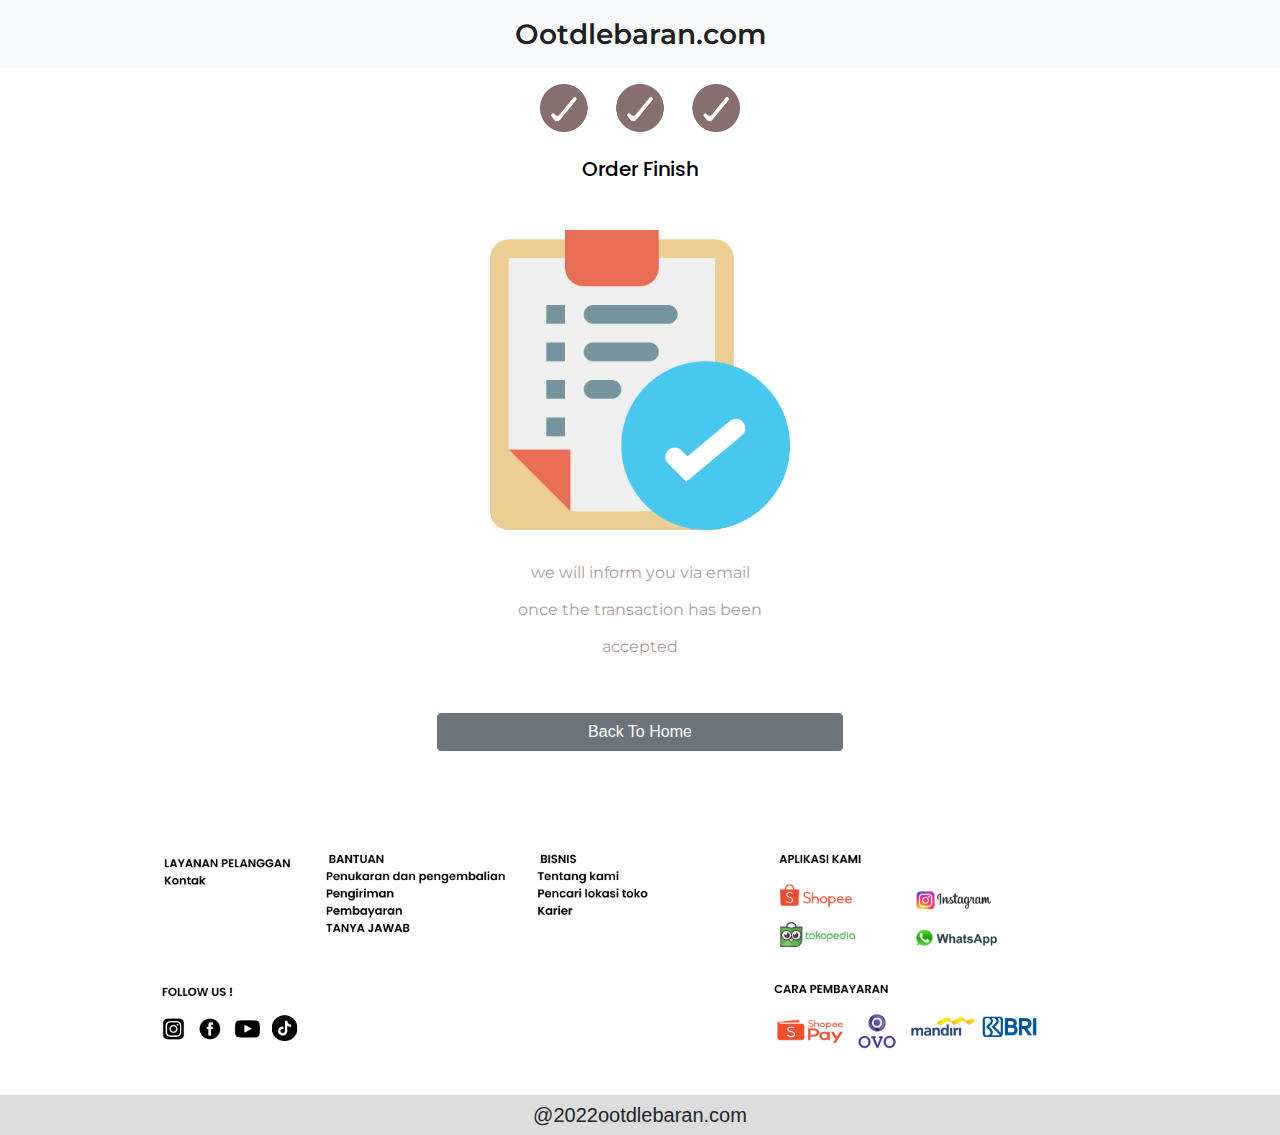
<file: index5.html>
<!doctype html>
<html lang="en">
  <head>
    <!-- Required meta tags -->
    <meta charset="utf-8">
    <meta name="viewport" content="width=device-width, initial-scale=1, shrink-to-fit=no">

    <!-- Bootstrap CSS -->
    <link rel="stylesheet" href="frondend/libraries/bootstrap/css/bootstrap.css">
    <!-- My CSS-->
    <link rel="stylesheet" href="frondend/styles/main.css">

    <!--google fonts-->
    <link href="https://fonts.googleapis.com/css2?family=Merriweather:wght@300;400;700&family=Montserrat:wght@100;200;300;400;500;600;700&family=Poppins:wght@100;200;300;400;500;600;700&display=swap" rel="stylesheet">

    <title>ootdlebaran.com</title>
  </head>
  <body>
    <header>
        <nav class="navbar navbar-expand-lg navbar-light bg-light">
            <div class="container">

                <a class="navbar-brand mx-auto" href="#">Ootdlebaran.com</a>
                <button class="navbar-toggler" type="button" data-toggle="collapse" data-target="#navbarNav" aria-controls="navbarNav" aria-expanded="false" aria-label="Toggle navigation">
                    <span class="navbar-toggler-icon"></span>
                </button>
            </div>
        </nav>
    </header>
    <!-- Page Content -->
    <div class="container booking-page-1">
        <div class="row">
            <div class="col-12">
                <br>
                <img src="frondend/img/Group 48.png" style="width: 200px;" class="mx-auto d-block stepper">
            </div>
            <br>
            <div class="col-12">
                <br>
                <div class="text-center">
                    <br>
                    <h1 class="title-booking1"alt= "img" height="200" width="300">Order Finish</h1>
                    
                </div>
            </div>
        </div>
    </div>
    <!--tutup page content-->

     <!--Hero Section-->
     <section>
        <div class="container booking-page-1">
            <div class="row mx-auto">
              <div class="col-12">
                <br><br><br>
                <img src="frondend/img/Rectangle 6.png" style="width: 300px;" class="mx-auto d-block stepper">
               </div>
          </div>
        </div>
      </section>
      <!--Tutup Hero Section-->

    <div class="text-center">
        <br>
        <h1 class="title-booking2">we will inform you via email <br>
            once the transaction has been <br>
            accepted</h1>
    </div>

    <div class="row mt-5 mb-5">
        <div class="col-4"></div>
        <div class="col-4">
            <div class="text-center">
                <a href="index.html" type="button" class="btn btn-md btn-secondary btn-block btn-continue-booking">Back To Home</a>
            </div>
        </div>
    </div>
  </section>
  <!--Tutup Hero Section-->
  
    <!--Hero Section-->
    <section>
        <div class="row">
            <div class="container">
                <div class="col-12">
                    <img src="frondend/img/Group 40.png" class="img-fluid">
                </div>
            </div>            
        </div>
    </section>
<!--Tutup Hero Section-->

    <footer style="background-color: #dddddd;">
        <div class="container">
            <div class="footer">
                <div class="row">
                    <h5 class="mx-auto my-2 d-block" > @2022ootdlebaran.com</h5>
                </div>
            </div>
        </div>
    </footer>

 
  


     <!-- Option 1: jQuery and Bootstrap Bundle (includes Popper) -->
    <script src="https://cdn.jsdelivr.net/npm/jquery@3.5.1/dist/jquery.slim.min.js" integrity="sha384-DfXdz2htPH0lsSSs5nCTpuj/zy4C+OGpamoFVy38MVBnE+IbbVYUew+OrCXaRkfj" crossorigin="anonymous"></script>
      <script src="frondend/libraries/bootstrap/js/bootstrap.js"></script>
  
     
    </body>
  </html>
</file>
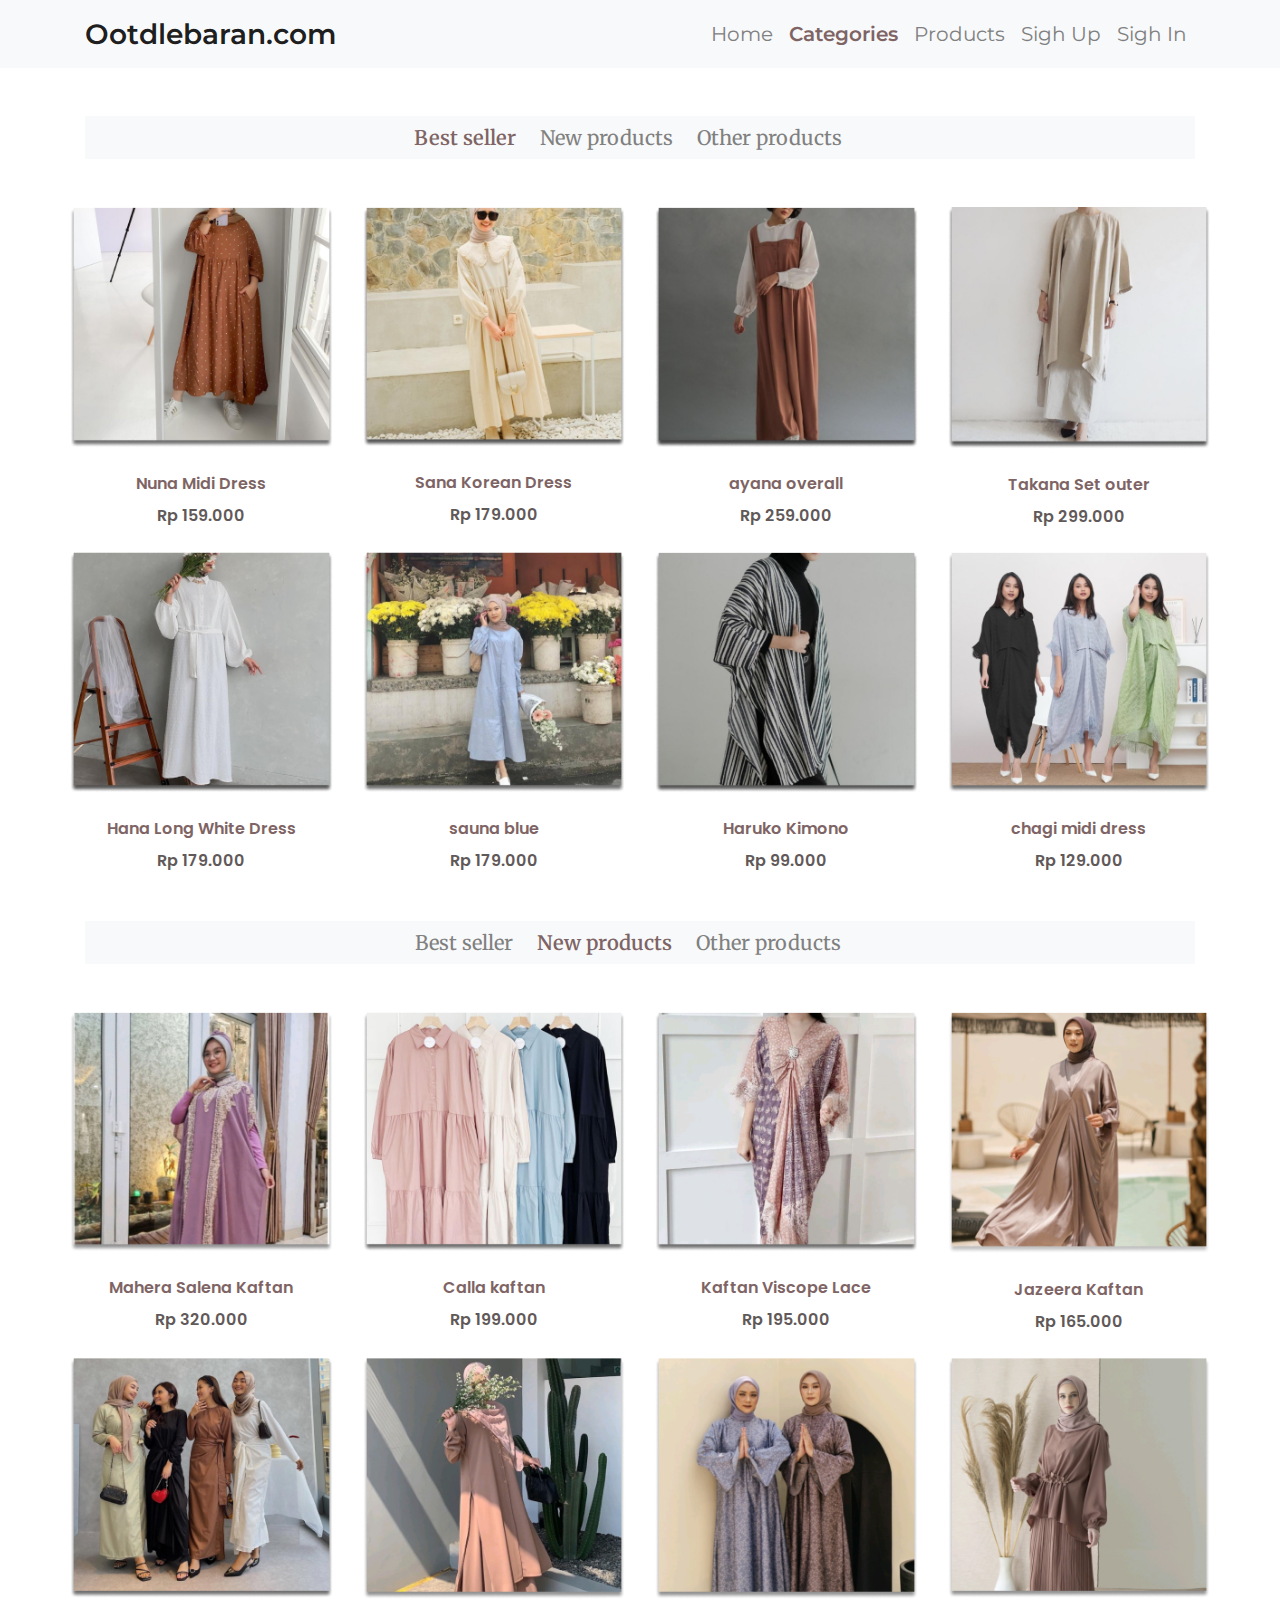
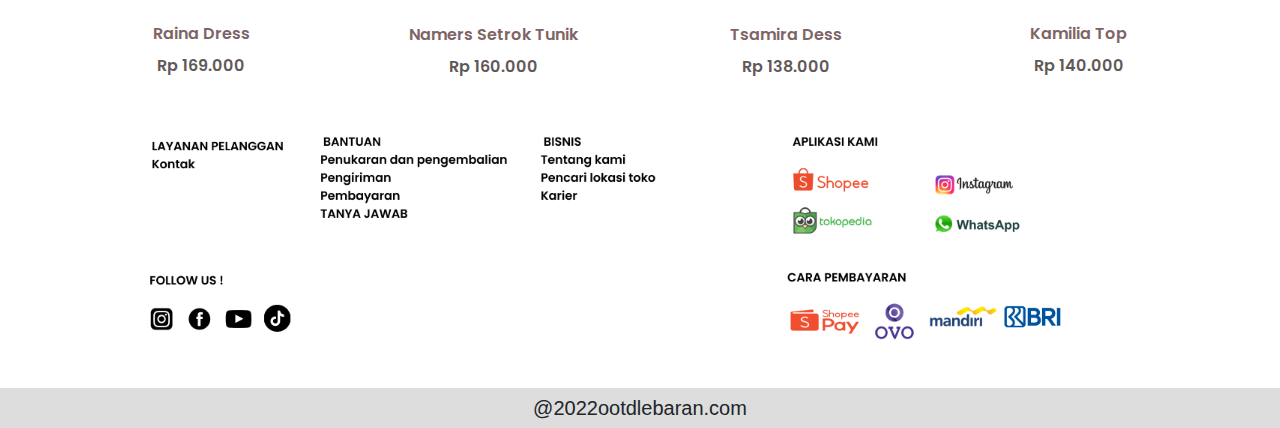
<file: indexctg.html>
<!doctype html>
<html lang="en">
  <head>
    <!-- Required meta tags -->
    <meta charset="utf-8">
    <meta name="viewport" content="width=device-width, initial-scale=1, shrink-to-fit=no">

    <!-- Bootstrap CSS -->
    <link rel="stylesheet" href="frondend/libraries/bootstrap/css/bootstrap.css">
    <!-- My CSS-->
    <link rel="stylesheet" href="frondend/styles/main.css">

    <!--google fonts-->
    <link href="https://fonts.googleapis.com/css2?family=Merriweather:wght@300;400;700&family=Montserrat:wght@100;200;300;400;500;600;700&family=Poppins:wght@100;200;300;400;500;600;700&display=swap" rel="stylesheet">

    <title>ootdlebaran.com</title>
  </head>
  <body>

    <!--header-->
    <header>
      <nav class="navbar navbar-expand-lg navbar-light bg-light">
       <div class="container">
        <a class="navbar-brand" href="#">Ootdlebaran.com</a>
        <button class="navbar-toggler" type="button" data-toggle="collapse" data-target="#navbarNav" aria-controls="navbarNav" aria-expanded="false" aria-label="Toggle navigation">
          <span class="navbar-toggler-icon"></span>
        </button>
        <div class="collapse navbar-collapse" id="navbarNav">
          <ul class="navbar-nav ml-auto">
            <li class="nav-item ">
              <a class="nav-link " href="#">Home </a>
            </li>
            <li class="nav-item active">
              <a class="nav-link active" href="index.html">Categories</a>
            </li>
            <li class="nav-item">
              <a class="nav-link" href="index2.html">Products</a>
            </li>
            <li class="nav-item">
              <a class="nav-link" href="#">Sigh Up</a>
            </li>
            <li class="nav-item">
              <a class="nav-link" href="#">Sigh In</a>
            </li>
            
          </ul>
        </div>
       </div>
      </nav>
    </header>
    <!--Tutup header-->

     <!--judul-->
     <trend>
        <div class="container">
            <br><br>
        <nav class="navbar navbar-expand-lg navbar-light bg-light">
          <button class="navbar-toggler" type="button" data-toggle="collapse" data-target="#navbarNav" aria-controls="navbarNav" aria-expanded="false" aria-label="Toggle navigation">
            <span class="navbar-toggler-icon"></span>
          </button>
          <div class="collapse navbar-collapse" id="navbarNav">
            <ul class="navbar-nav m-auto">
              <li class="nav1-item active mr-4">
                <a class="nav1-link active" href="index.html"> Best seller </a>
              </li>
              <li class="nav1-item mr-4">
                <a class="nav1-link " href="#">New products</a>
              </li>
              <li class="nav1-item mr-4">
                <a class="nav1-link " href="#">Other products</a>
              </li>
            </ul>
          </div>
        </nav>
      </div>
     </trend>
     <!--tutup judul-->
      
    <!--Best Seller -->
    <section class="best-products">
      <div class="container">
        <div class="row"> 
        </div>
        <div class="row">
          <div class="col-6 col-md-4 col-lg-3">
            <div class="col-12">
              <h4 class="mb-5 mt-5"></h4>
            </div>
          </div>
          <div class="row">
            <div class="col-6 col-md-4 col-lg-3">
              <a href="index2.html" class="component-products d-block"> 
                <div class="products-image mb-4">
                  <img src="frondend/img/gambar atas 1.png" alt="" class="w-100" />
                </div>
                <div class="products-text mb-2">
                  Nuna Midi Dress
                </div>
                <div class="products-price">
                  Rp 159.000
                </div>
                <br>
              </a>
            </div>
            <div class="col-6 col-md-4 col-lg-3">
              <a href="index2.html" class="component-products d-block"> 
                <div class="products-image mb-4">
                  <img src="frondend/img/gambar atas 2.png" alt="" class="w-100" />
                </div>
                <div class="products-text mb-2">
                  Sana Korean Dress
                </div>
                <div class="products-price">
                  Rp 179.000
                </div>
              </a>
            </div>
            <div class="col-6 col-md-4 col-lg-3">
              <a href="index2.html" class="component-products d-block"> 
                <div class="products-image mb-4">
                  <img src="frondend/img/gambar atas 3.png" alt="" class="w-100" />
                </div>
                <div class="products-text mb-2">
                  ayana overall
                </div>
                <div class="products-price">
                  Rp 259.000
                </div>
              </a>
            </div>
            <div class="col-6 col-md-4 col-lg-3">
              <a href="index2.html" class="component-products d-block"> 
                <div class="products-image mb-4">
                  <img src="frondend/img/gambar atas 4.png" alt="" class="w-100" />
                </div>
                <div class="products-text mb-2">
                  Takana Set outer 
                </div>
                <div class="products-price">
                  Rp 299.000
                </div>
              </a>
            </div>
            <div class="col-6 col-md-4 col-lg-3">
              <a href="index2.html" class="component-products d-block"> 
                <div class="products-image mb-4">
                  <img src="frondend/img/gambar atas 5.png" alt="" class="w-100" />
                </div>
                <div class="products-text mb-2">
                  Hana Long White Dress 
                </div>
                <div class="products-price">
                  Rp 179.000
                </div>
              </a>
            </div>
            <div class="col-6 col-md-4 col-lg-3">
              <a href="index2.html" class="component-products d-block"> 
                <div class="products-image mb-4">
                  <img src="frondend/img/gambar atas 6.png" alt="" class="w-100" />
                </div>
                <div class="products-text mb-2">
                  sauna blue 
                </div>
                <div class="products-price">
                  Rp 179.000
                </div>
              </a>
            </div>
            <div class="col-6 col-md-4 col-lg-3">
              <a href="index2.html" class="component-products d-block"> 
                <div class="products-image mb-4">
                  <img src="frondend/img/gambar atas 7.png" alt="" class="w-100" />
                </div>
                <div class="products-text mb-2">
                  Haruko Kimono 
                </div>
                <div class="products-price">
                Rp 99.000
                </div>
                <br>
              </a>
            </div>
            <div class="col-6 col-md-4 col-lg-3">
              <a href="index2.html" class="component-products d-block"> 
                <div class="products-image mb-4">
                  <img src="frondend/img/gambar atass 8.png" alt="" class="w-100" />
                </div>
                <div class="products-text mb-2">
                  chagi midi dress
                </div>
                <div class="products-price">
                  Rp 129.000
                </div>
              </a>
            </div>
          </div>
        </div>
      </section>
      <br>

      <!--judul 2-->
      <trend>
        <div class="container">
        <nav class="navbar navbar-expand-lg navbar-light bg-light">
          <button class="navbar-toggler" type="button" data-toggle="collapse" data-target="#navbarNav" aria-controls="navbarNav" aria-expanded="false" aria-label="Toggle navigation">
            <span class="navbar-toggler-icon"></span>
          </button>
          <div class="collapse navbar-collapse" id="navbarNav">
            <ul class="navbar-nav m-auto">
              <li class="nav1-item mr-4">
                <a class="nav1-link " href="#"> Best seller </a>
              </li>
              <li class="nav1-item active mr-4">
                <a class="nav1-link active  " href="#">New products</a>
              </li>
              <li class="nav1-item mr-4">
                <a class="nav1-link " href="#">Other products</a>
              </li>
            </ul>
          </div>
        </nav>
      </div>
     </trend>
     <!--tutup judul-->

   <!-- new products -->
    <section class="best-products">
    <div class="container">
      <div class="row"> 
      </div>
      <div class="row">
        <div class="col-6 col-md-4 col-lg-3">
          <div class="col-12">
            <h4 class="mb-5 mt-5"></h4>
          </div>
        </div>
        <div class="row">
          <div class="col-6 col-md-4 col-lg-3">
            <a href="index2.html" class="component-products d-block"> 
              <div class="products-image mb-4">
                <img src="frondend/img/gambar 2.png" alt="" class="w-100" />
              </div>
              <div class="products-text mb-2">
                Mahera Salena  Kaftan 
              </div>
              <div class="products-price">
                Rp 320.000
              </div>
            </a>
          </div>
          <div class="col-6 col-md-4 col-lg-3">
            <a href="index2.html" class="component-products d-block"> 
              <div class="products-image mb-4">
                <img src="frondend/img/WhatsApp Image 2022-04-13 at 20.20 5.png" alt="" class="w-100" />
              </div>
              <div class="products-text mb-2">
                Calla kaftan 
              </div>              <div class="products-price">
                Rp 199.000
              </div>
            </a>
          </div>
          <div class="col-6 col-md-4 col-lg-3">
            <a href="index2.html" class="component-products d-block"> 
              <div class="products-image mb-4">
                <img src="frondend/img/gambar 3.png" alt="" class="w-100" />
              </div>
              <div class="products-text mb-2">
                Kaftan Viscope Lace 
              </div>
              <div class="products-price">
                Rp 195.000
              </div>
            </a>
          </div>
          <div class="col-6 col-md-4 col-lg-3">
            <a href="index2.html" class="component-products d-block"> 
              <div class="products-image mb-4">
                <img src="frondend/img/gambar 4.png" alt="" class="w-100" />
              </div>
              <div class="products-text mb-2">
                Jazeera Kaftan 
              </div>
              <div class="products-price">
                Rp 165.000
              </div>
              <br>
            </a>
          </div>
          <div class="col-6 col-md-4 col-lg-3">
            <a href="index2.html" class="component-products d-block"> 
              <div class="products-image mb-4">
                <img src="frondend/img/gambar 5.png" alt="" class="w-100" />
              </div>
              <div class="products-text mb-2">
                Raina Dress
              </div>
              <div class="products-price">
                Rp 169.000
              </div>
            </a>
          </div>
          <div class="col-6 col-md-4 col-lg-3">
            <a href="index2.html" class="component-products d-block"> 
              <div class="products-image mb-4">
                <img src="frondend/img/gambar 6.png" alt="" class="w-100" />
              </div>
              <div class="products-text mb-2">
                Namers Setrok Tunik
              </div>
              <div class="products-price">
                Rp 160.000
              </div>
            </a>
          </div>
          <div class="col-6 col-md-4 col-lg-3">
            <a href="index2.html" class="component-products d-block"> 
              <div class="products-image mb-4">
                <img src="frondend/img/gambar 7.png" alt="" class="w-100" />
              </div>
              <div class="products-text mb-2">
                Tsamira Dess
              </div>
              <div class="products-price">
                Rp 138.000
              </div>
            </a>
          </div>
          <div class="col-6 col-md-4 col-lg-3">
            <a href="index2.html" class="component-products d-block"> 
              <div class="products-image mb-4">
                <img src="frondend/img/gambar 8.png" alt="" class="w-100" />
              </div>
              <div class="products-text mb-2">
                Kamilia Top 
              </div>
              <div class="products-price">
                Rp 140.000
              </div>
            </a>
          </div>
        </div>
      </div>
    </section>
    <!--tutup new products-->

 <!--Hero Section-->
 <section>
    <div class="container">
      <div class="row ml-auto">
          <img src="frondend/img/Group 40.png" class="img-fluid">
      </div>
    </div>
  </section>
  <!--Tutup Hero Section-->
  
  
      <footer style="background-color: #dddddd;">
        <div class="container">
            <div class="footer">
                <div class="row">
                    <h5 class="mx-auto my-2 d-block" > @2022ootdlebaran.com</h5>
                </div>
            </div>
        </div>
      </footer>

        
    <!-- Option 1: jQuery and Bootstrap Bundle (includes Popper) -->
    <script src="https://cdn.jsdelivr.net/npm/jquery@3.5.1/dist/jquery.slim.min.js" integrity="sha384-DfXdz2htPH0lsSSs5nCTpuj/zy4C+OGpamoFVy38MVBnE+IbbVYUew+OrCXaRkfj" crossorigin="anonymous"></script>
    <script src="frondend/libraries/bootstrap/js/bootstrap.js"></script>

   
  </body>
</html>
</file>
<file: frondend/styles/main.css>
.navbar-brand{
    font-family: 'montserrat';
    font-weight: 600;
    font-size: 28px;
}

.nav-item{
    font-family:'montserrat';
    font-weight: 400;
    font-size: 20px;
    line-height: 27px;
}

.nav-item .nav-link.active {
    font-weight: 600;
    color: #7E6464 !important
}

.nav-link {
    color: grey !important
}

.nav-link:hover {
    color: #7E6464 !important
}

.nav1-item{
    font-family:'merriweather';
    font-weight: 400;
    font-size: 20px;
    line-height: 27px;
}
   
    .nav1-item .nav1-link.active {
        font-weight: 600;
        color: #7E6464 !important
    }
    
    .nav1-link {
        color: grey !important
    }
    
    .nav1-link:hover {
        color: #7E6464 !important
    }

.nav2-item{
        font-family:'Poppins';
        font-weight: 600;
        font-size: 65px;
        line-height: 50px;
    }
.nav2-link {
    color: #7E6464 !important;
}
.nav3-item{
    font-family:'Poppins';
    font-weight: 600;
    font-size: 25px;
    line-height: 30px;
}
.nav3-link {
color: #7E6464 !important;
}

.products-text.mb-2{
    font-family: 'Poppins';
    font-style: normal;
    font-weight: 600;
    font-size: 16px;
    line-height: 24px;
    text-align: center;
    color: #7E6464;
}
.products-price{
    font-family: 'Poppins';
    font-style: normal;
    font-weight: 600;
    font-size: 16px;
    line-height: 24px;
    text-align: center;
    color: #615959;
}

.col-lg-8{
    font-family: 'Poppins';
    color: #615959;
}

.col-lg-15{
font-family: 'Poppins';
font-style: normal;
font-weight: 400;
font-size: 16px;
line-height: 24px;
color: black;
}

.col-lg-50 {
font-family:'merriweather';
font-style: normal;
font-weight: 400;
font-size: 24px;
line-height: 20px;
color: black;
}
.booking-title{
font-family:'poppins';
font-style: normal;
font-weight: 300;
font-size: 15px;
line-height: 20px;
color: black;
}
.form-control{
font-family:'poppins';
font-style: normal;
font-weight: 300;
font-size: 15px;
line-height: 20px;
color:#7E6464 ;
}
.booking-title{
font-family:'poppins';
font-style: normal;
font-weight: 400;
font-size: 15px;
line-height: 20px;
color:black;
}

.nav3-item{
    font-family:'merriweather';
    font-weight: 400;
    font-size: 15px;
    line-height: 27px;
}

.nav3-item .nav3-link.active {
    font-weight: 600;
    color: #7E6464 !important
}

.nav3-link {
    color: grey !important
}

.nav3-link:hover {
    color: #7E6464 !important
}

.title-booking1{
    font-family:'poppins';
    font-style: normal;
    font-weight: 15px;
    font-size:20px;
    line-height: 10px;
    color:black;
    }
    .col-12{
        font-family:'montserrat';
        font-style: normal;
        font-weight: 400;
        font-size: 20px;
        line-height: 16px;
        color: black;
        }
    .col-md-1{
    width: 673.03px;
    height: 30px;
    }

    .title-booking2{
        font-family: 'Montserrat';
    font-style: normal;
    font-weight: 400;
    font-size: 16px;
    line-height: 37px;
    text-align: center;
    color: #AA9D9D

    }
</file>
